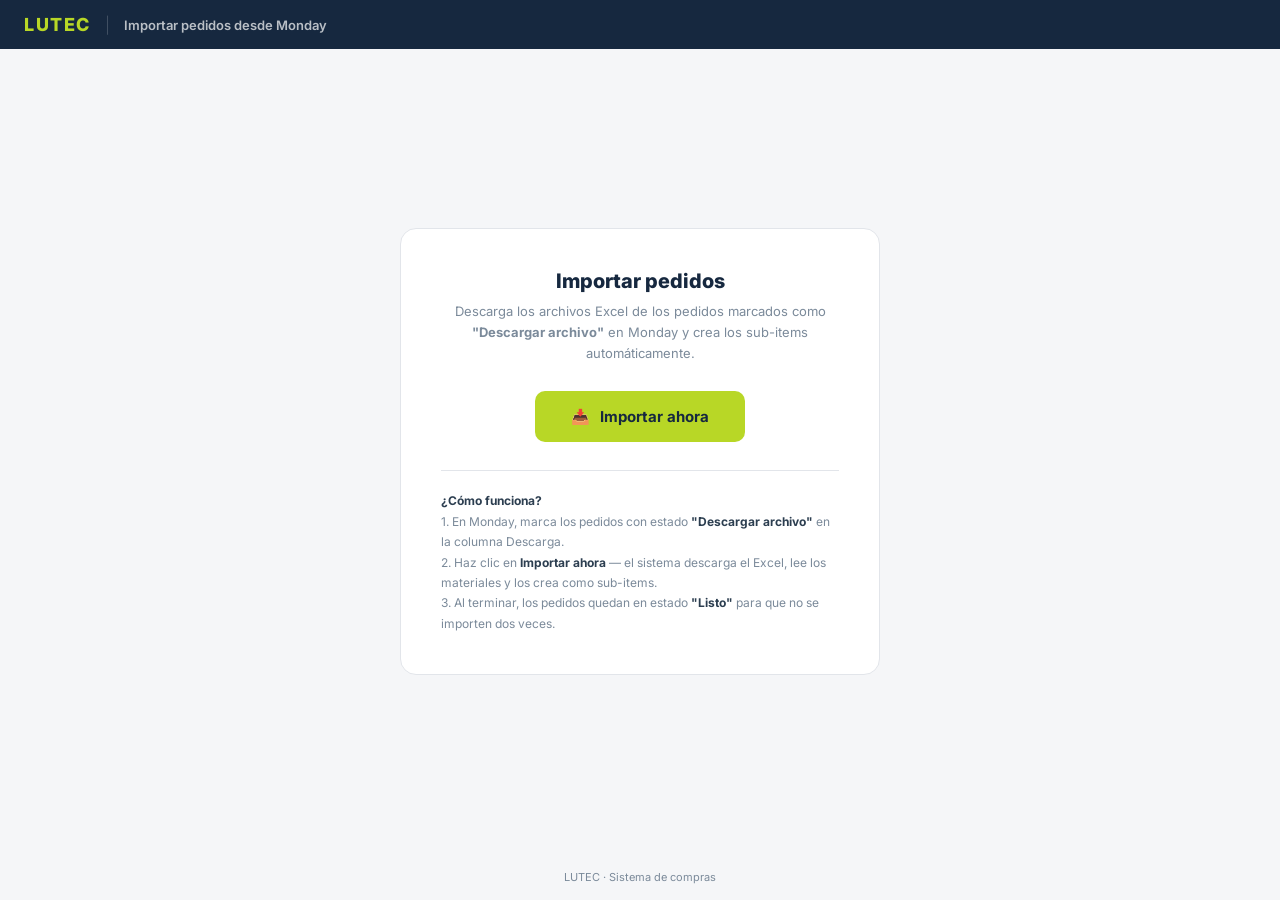
<file: importar.html>
<!DOCTYPE html>
<html lang="es">
<head>
<meta charset="UTF-8">
<meta name="viewport" content="width=device-width, initial-scale=1.0">
<title>LUTEC · Importar Pedidos</title>
<link href="https://fonts.googleapis.com/css2?family=Inter:wght@400;600;700;800&display=swap" rel="stylesheet">
<style>
  :root {
    --navy: #16283f;
    --lime: #b8d726;
    --lime-dark: #9ab81e;
    --paper: #f5f6f8;
    --card: #ffffff;
    --line: #e2e5ea;
    --ink: #2c3e50;
    --ink-soft: #7b8a9a;
    --green: #27ae60;
    --red: #e74c3c;
    --amber: #e8a317;
  }
  * { margin: 0; padding: 0; box-sizing: border-box; }
  body { font-family: 'Inter', system-ui, sans-serif; background: var(--paper); color: var(--ink); min-height: 100vh; display: flex; flex-direction: column; }

  .topbar { background: var(--navy); padding: 14px 24px; display: flex; align-items: center; gap: 14px; }
  .topbar .logo { color: var(--lime); font-weight: 800; font-size: 18px; letter-spacing: 1.5px; }
  .topbar .sep { color: rgba(255,255,255,.2); font-weight: 300; }
  .topbar .page-name { color: rgba(255,255,255,.7); font-size: 13px; font-weight: 600; }

  .container { flex: 1; display: flex; align-items: center; justify-content: center; padding: 24px; }

  .panel {
    background: var(--card);
    border: 1px solid var(--line);
    border-radius: 16px;
    padding: 40px;
    max-width: 480px;
    width: 100%;
    text-align: center;
  }

  .panel h1 { font-size: 20px; color: var(--navy); margin-bottom: 8px; font-weight: 800; }
  .panel .sub { font-size: 13px; color: var(--ink-soft); line-height: 1.6; margin-bottom: 28px; }

  .import-btn {
    display: inline-flex; align-items: center; gap: 10px;
    background: var(--lime); color: var(--navy);
    border: none; border-radius: 10px;
    padding: 16px 36px; font-size: 15px; font-weight: 700;
    cursor: pointer; transition: all .15s;
    font-family: inherit;
  }
  .import-btn:hover { background: var(--lime-dark); transform: translateY(-1px); box-shadow: 0 4px 12px rgba(184,215,38,.35); }
  .import-btn:active { transform: translateY(0); }
  .import-btn:disabled { opacity: .6; cursor: not-allowed; transform: none; box-shadow: none; }
  .import-btn .spinner {
    display: inline-block; width: 18px; height: 18px;
    border: 2.5px solid rgba(22,40,63,.15); border-top-color: var(--navy);
    border-radius: 50%; animation: spin .7s linear infinite;
  }
  @keyframes spin { to { transform: rotate(360deg); } }

  .status {
    margin-top: 20px; padding: 12px 16px;
    border-radius: 8px; font-size: 13px; font-weight: 600;
    display: none;
  }
  .status.ok { display: block; background: #e8f5e9; color: var(--green); border: 1px solid #c8e6c9; }
  .status.err { display: block; background: #fce4e4; color: var(--red); border: 1px solid #f5c6c6; }
  .status.running { display: block; background: #fff8e1; color: var(--amber); border: 1px solid #ffecb3; }

  .instructions {
    margin-top: 28px; padding-top: 20px; border-top: 1px solid var(--line);
    text-align: left; font-size: 12px; color: var(--ink-soft); line-height: 1.7;
  }
  .instructions strong { color: var(--ink); }

  .log {
    margin-top: 20px; text-align: left; max-height: 200px; overflow-y: auto;
    font-size: 11px; color: var(--ink-soft); line-height: 1.8;
    background: var(--paper); border-radius: 8px; padding: 12px 14px;
    display: none;
  }
  .log.visible { display: block; }
  .log .entry { border-bottom: 1px solid var(--line); padding: 2px 0; }
  .log .entry:last-child { border-bottom: none; }
  .log .time { color: var(--ink); font-weight: 600; margin-right: 6px; }

  .footer { text-align: center; padding: 16px; font-size: 11px; color: var(--ink-soft); }
</style>
</head>
<body>

<div class="topbar">
  <div class="logo">LUTEC</div>
  <span class="sep">|</span>
  <span class="page-name">Importar pedidos desde Monday</span>
</div>

<div class="container">
  <div class="panel">
    <h1>Importar pedidos</h1>
    <p class="sub">
      Descarga los archivos Excel de los pedidos marcados como
      <strong>"Descargar archivo"</strong> en Monday y crea los sub-items automáticamente.
    </p>

    <button class="import-btn" id="importBtn" onclick="importar()">
      <span id="btnIcon">📥</span>
      <span id="btnText">Importar ahora</span>
    </button>

    <div class="status" id="status"></div>

    <div class="log" id="log"></div>

    <div class="instructions">
      <strong>¿Cómo funciona?</strong><br>
      1. En Monday, marca los pedidos con estado <strong>"Descargar archivo"</strong> en la columna Descarga.<br>
      2. Haz clic en <strong>Importar ahora</strong> — el sistema descarga el Excel, lee los materiales y los crea como sub-items.<br>
      3. Al terminar, los pedidos quedan en estado <strong>"Listo"</strong> para que no se importen dos veces.
    </div>
  </div>
</div>

<div class="footer">LUTEC · Sistema de compras</div>

<script>
const IMPORT_URL = "https://licitaciones3.app.n8n.cloud/webhook/importar-compras";

function now() {
  return new Date().toLocaleTimeString('es-CO', { hour: '2-digit', minute: '2-digit', second: '2-digit' });
}

function addLog(msg) {
  const log = document.getElementById('log');
  log.classList.add('visible');
  const entry = document.createElement('div');
  entry.className = 'entry';
  entry.innerHTML = '<span class="time">' + now() + '</span>' + msg;
  log.prepend(entry);
}

function setStatus(type, msg) {
  const el = document.getElementById('status');
  el.className = 'status ' + type;
  el.textContent = msg;
}

async function importar() {
  const btn = document.getElementById('importBtn');
  const icon = document.getElementById('btnIcon');
  const text = document.getElementById('btnText');

  btn.disabled = true;
  icon.innerHTML = '<span class="spinner"></span>';
  text.textContent = 'Importando…';
  setStatus('running', 'Enviando solicitud a n8n…');
  addLog('Importación disparada');

  try {
    const resp = await fetch(IMPORT_URL);
    if (!resp.ok) throw new Error('Error HTTP ' + resp.status);
    addLog('n8n confirmó recepción — procesando pedidos en segundo plano');
    setStatus('ok', 'Importación enviada. Los sub-items se crearán en Monday en los próximos segundos.');
  } catch(e) {
    console.error(e);
    addLog('Error: ' + e.message);
    setStatus('err', 'No se pudo conectar con n8n: ' + e.message);
  } finally {
    btn.disabled = false;
    icon.innerHTML = '📥';
    text.textContent = 'Importar ahora';
  }
}
</script>
</body>
</html>
</file>
